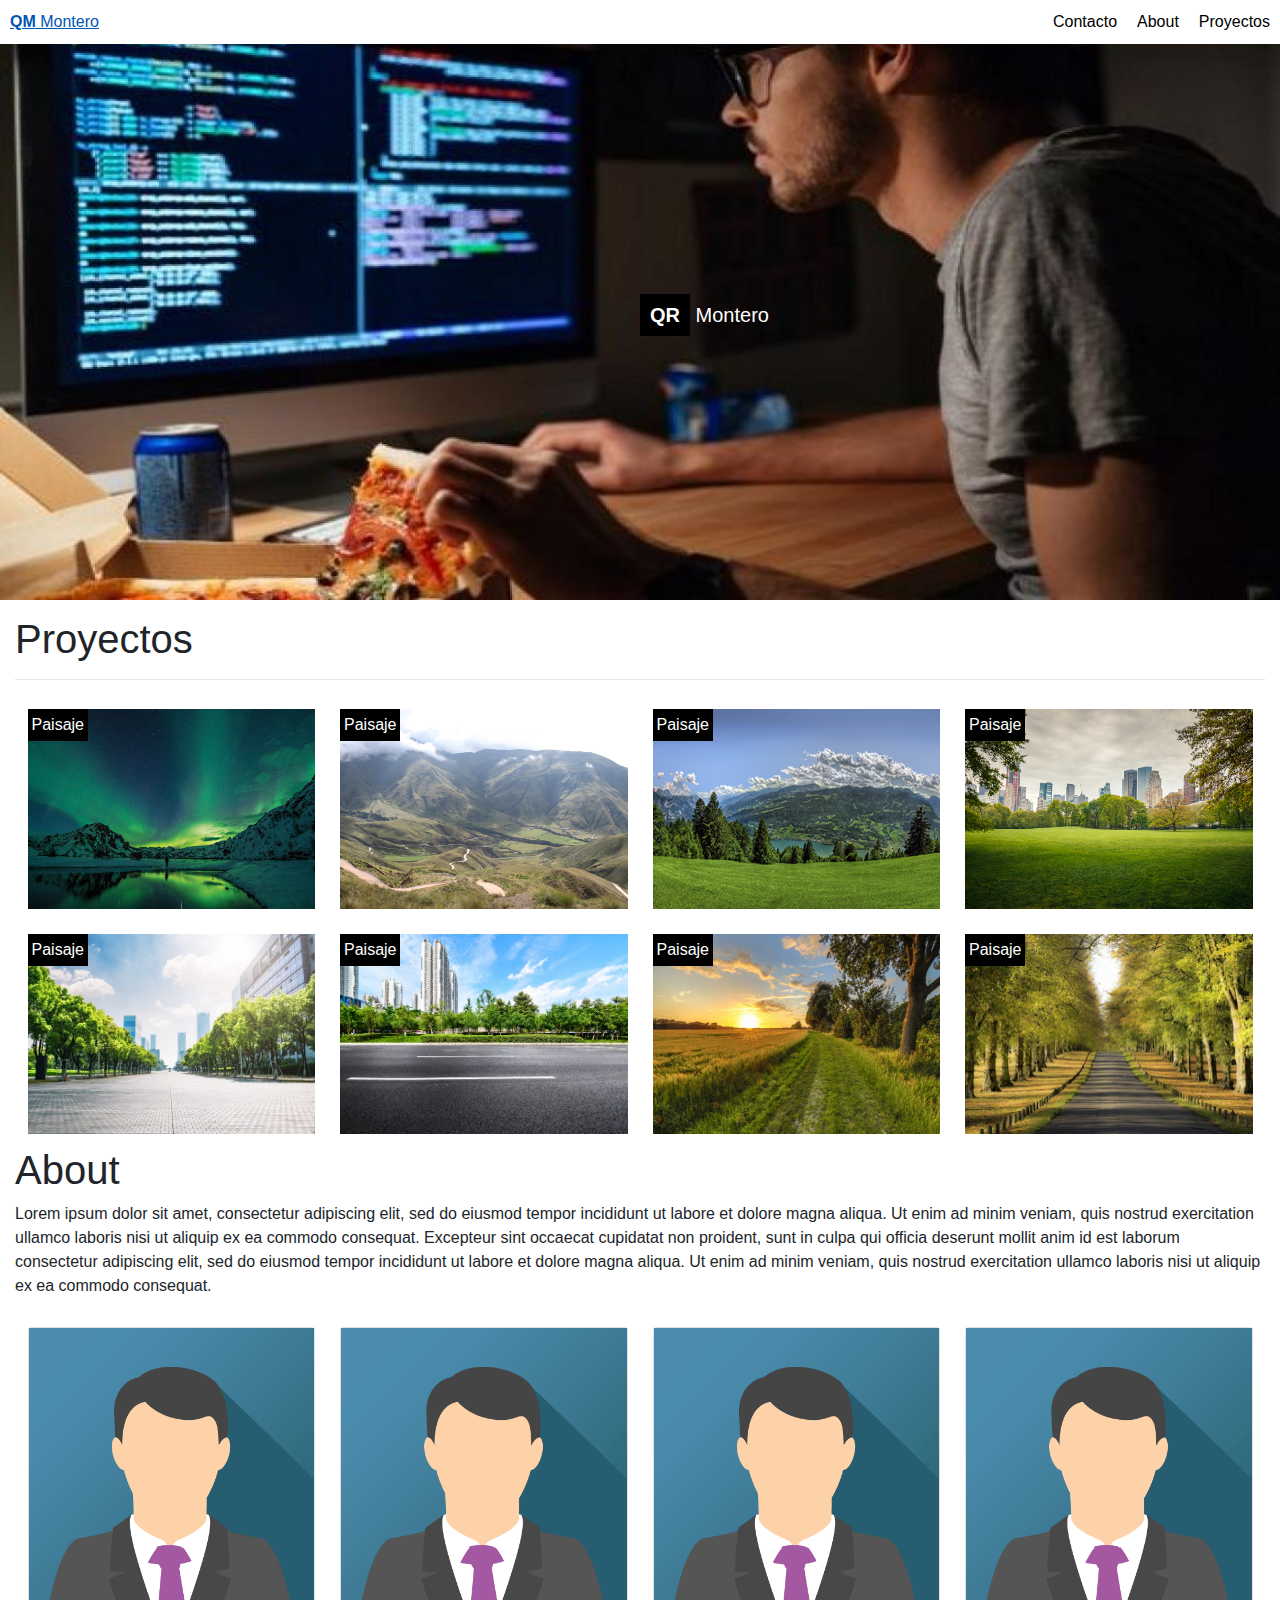
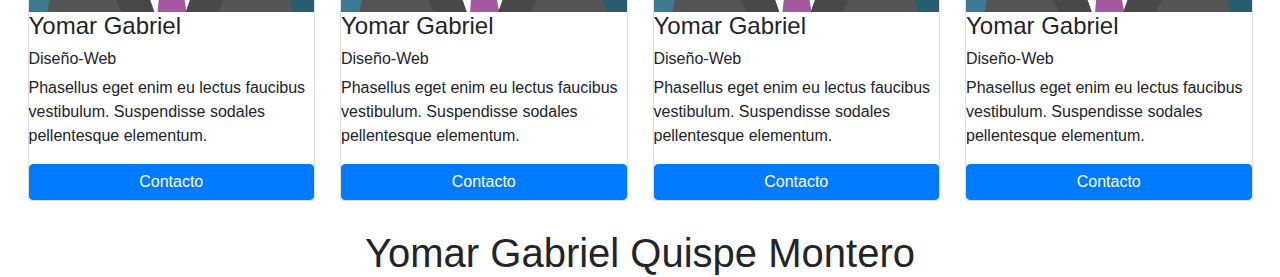
<file: Diseño 2/index.html>
<!DOCTYPE html>
<html lang="en">
<head>
    <meta charset="UTF-8">
    <meta name="viewport" content="width=device-width, initial-scale=1.0">
    <title>Document</title>
    <link rel="stylesheet" href="https://stackpath.bootstrapcdn.com/bootstrap/4.5.2/css/bootstrap.min.css" integrity="sha384-JcKb8q3iqJ61gNV9KGb8thSsNjpSL0n8PARn9HuZOnIxN0hoP+VmmDGMN5t9UJ0Z" crossorigin="anonymous">
    <!-- <link rel="stylesheet" href="https://www.w3schools.com/w3css/4/w3.css"> -->
    <link rel="stylesheet" href="estilos.css">
</head>
<body>
    <div>
        <nav>
            <a href="" style="float: left;"><Strong>QM</Strong> Montero</a>
            <a href="" style="float: right;" class="ocultar">Proyectos</a>
            <a href="" style="float: right;" class="ocultar">About</a>
            <a href="" style="float: right;" class="ocultar">Contacto</a>
        </nav>
    </div>
    <div class="conten-class">
        <p class="text-cont"><strong style="background-color: black;padding: 10px;">QR</strong> Montero</p>
        <img src="programador.jpg" alt="">
    </div>
    <div class="contenido">
        <div class="contenedor-img">
            <h1>Proyectos</h1>
            <hr>
            <div class="img-1">
                <p class="texto-img">Paisaje</p>
                <img src="paisaje.jpg" alt="">
            </div>
            <div class="img-2">
                <p class="texto-img">Paisaje</p>
                <img src="paisaje2.jpg" alt="">
            </div>
            <div class="img-3">
                <p class="texto-img">Paisaje</p>
                <img src="paisaje3.jpg" alt="">
            </div>
            <div class="img-4">
                <p class="texto-img">Paisaje</p>
                <img src="paisaje4.jpg" alt="">
            </div>
            <div class="img-5">
                <p class="texto-img">Paisaje</p>
                <img src="paisaje5.jpg" alt="">
            </div>
            <div class="img-6">
                <p class="texto-img">Paisaje</p>
                <img src="paisaje6.jpg" alt="">
            </div>
            <div class="img-7">
                <p class="texto-img">Paisaje</p>
                <img src="paisaje7.jpg" alt="">
            </div>
            <div class="img-8">
                <p class="texto-img">Paisaje</p>
                <img src="paisaje8.jpg" alt="">
            </div>
        </div>
        <div class="content-texto">
            <div>
                <h1>About</h1>
                <p>Lorem ipsum dolor sit amet, consectetur adipiscing elit, sed do eiusmod tempor incididunt ut labore et dolore magna aliqua. Ut enim ad minim veniam, quis nostrud exercitation ullamco laboris nisi ut aliquip ex ea commodo consequat. Excepteur sint occaecat cupidatat non proident, sunt in culpa qui officia deserunt mollit anim id est laborum consectetur adipiscing elit, sed do eiusmod tempor incididunt ut labore et dolore magna aliqua. Ut enim ad minim veniam, quis nostrud exercitation ullamco laboris nisi ut aliquip ex ea commodo consequat.</p>
            </div>
            <div class="content-card">
                <div class="card">
                    <img src="img_avatar.png" alt="">
                    <h4>Yomar Gabriel</h4>
                    <h6>Diseño-Web</h6>
                    <p>Phasellus eget enim eu lectus faucibus vestibulum. Suspendisse sodales pellentesque elementum.</p>
                    <button class="btn btn-primary">Contacto</button>
                </div>
                <div class="card">
                    <img src="img_avatar.png" alt="">
                    <h4>Yomar Gabriel</h4>
                    <h6>Diseño-Web</h6>
                    <p>Phasellus eget enim eu lectus faucibus vestibulum. Suspendisse sodales pellentesque elementum.</p>
                    <button class="btn btn-primary">Contacto</button>
                </div>
                <div class="card">
                    <img src="img_avatar.png" alt="">
                    <h4>Yomar Gabriel</h4>
                    <h6>Diseño-Web</h6>
                    <p>Phasellus eget enim eu lectus faucibus vestibulum. Suspendisse sodales pellentesque elementum.</p>
                    <button class="btn btn-primary">Contacto</button>
                </div>
                <div class="card">
                    <img src="img_avatar.png" alt="">
                    <h4>Yomar Gabriel</h4>
                    <h6>Diseño-Web</h6>
                    <p>Phasellus eget enim eu lectus faucibus vestibulum. Suspendisse sodales pellentesque elementum.</p>
                    <button class="btn btn-primary">Contacto</button>
                </div>
            </div>
        </div>
    </div>
    <footer>
        <h1>Yomar Gabriel Quispe Montero</h1>
    </footer>
    
</body>
</html>
</file>
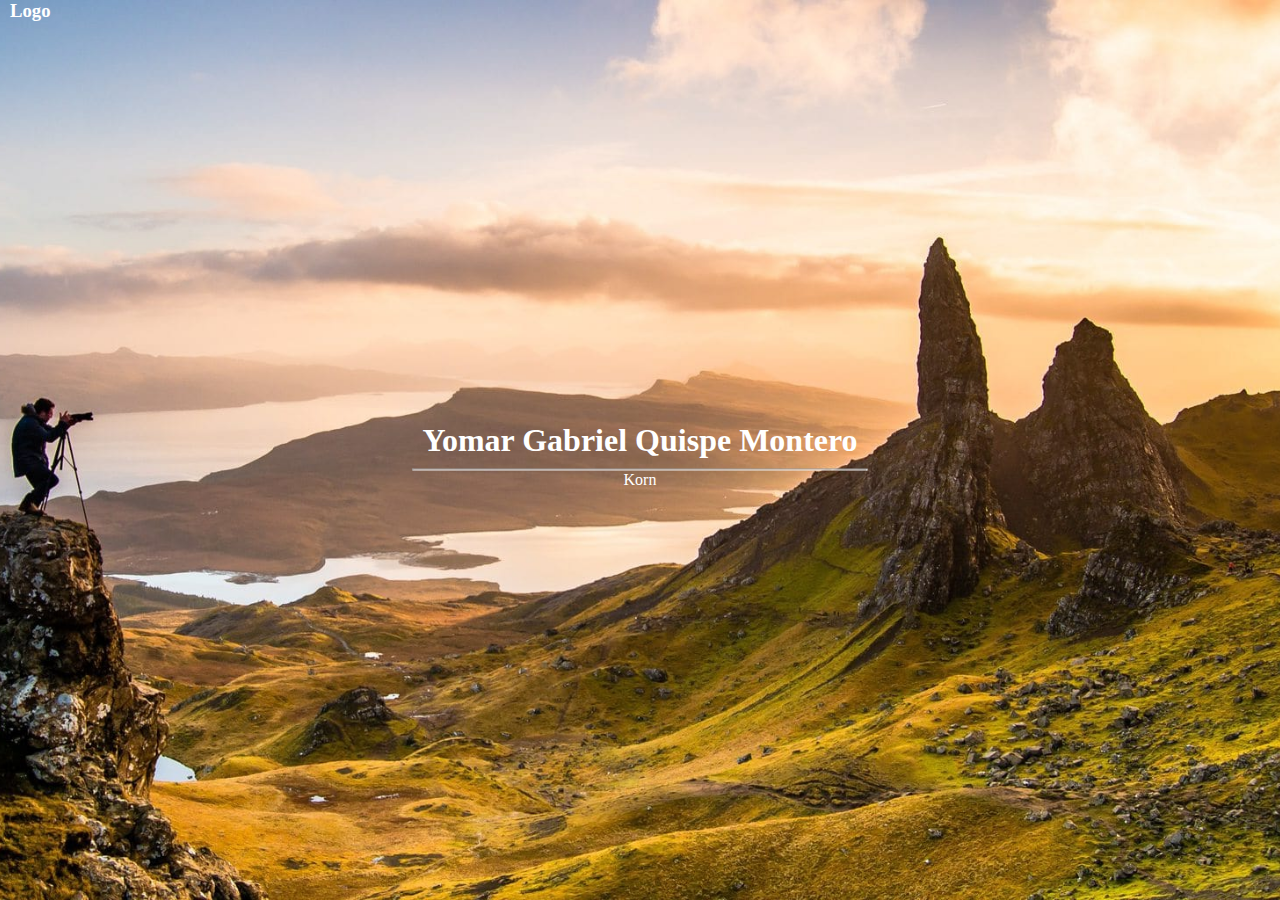
<file: Diseño1/index.html>
<!DOCTYPE html>
<html lang="en">
<head>
    <meta charset="UTF-8">
    <meta name="viewport" content="width=device-width, initial-scale=1.0">
    <title>Document</title>
    <link rel="stylesheet" href="estilos.css">
</head>
<body>
    <div class="imagenes">
        <h3 class="logo">Logo</h3>
        <div class="cont-text">
            <h1>Yomar Gabriel Quispe Montero</h1>
            <hr>
            <p>Korn</p>
        </div>
    </div>
</body>
</html>
</file>
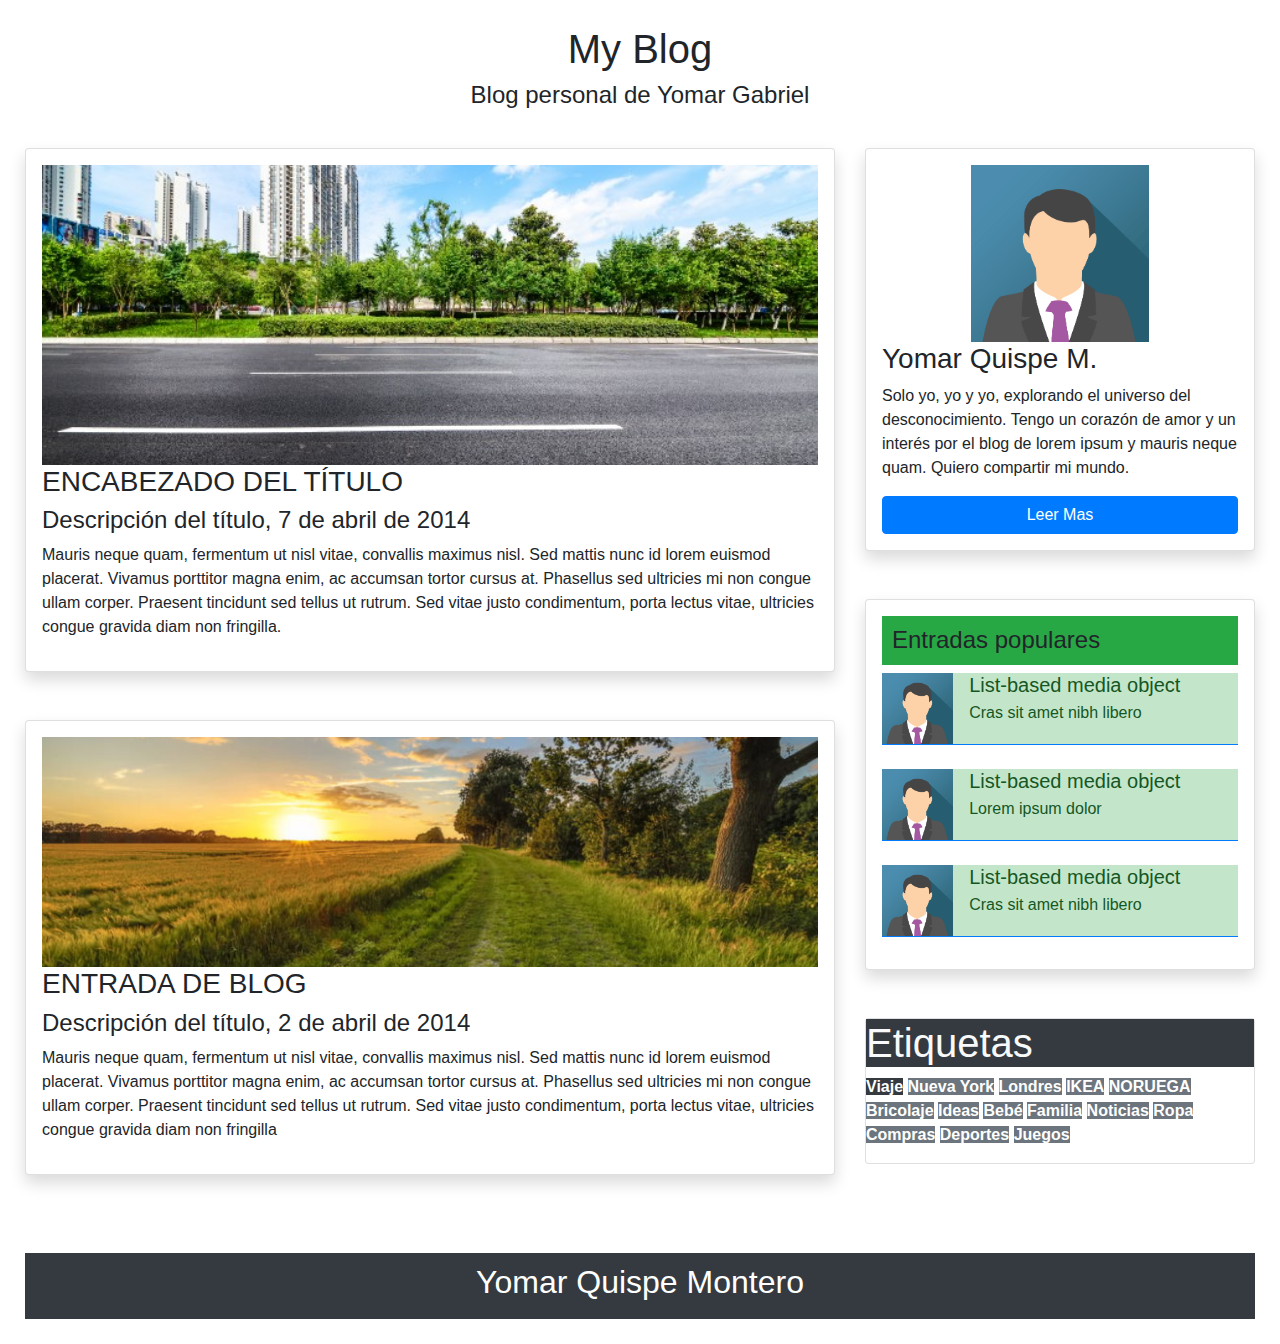
<file: Diseño 3/diseño3.html>
<!DOCTYPE html>
<html lang="en">
<head>
    <meta charset="UTF-8">
    <meta name="viewport" content="width=device-width, initial-scale=1.0">
    <title>Document</title>
    <link rel="stylesheet" href="estilos.css">
    <link rel="stylesheet" href="https://stackpath.bootstrapcdn.com/bootstrap/4.5.2/css/bootstrap.min.css" integrity="sha384-JcKb8q3iqJ61gNV9KGb8thSsNjpSL0n8PARn9HuZOnIxN0hoP+VmmDGMN5t9UJ0Z" crossorigin="anonymous">
</head>
<body >
    <div class="grid-container">
        <header class="header">
            <h1>My Blog</h1>
            <h4>Blog personal de Yomar Gabriel</h4>
        </header>
        <div class="left">
            <div class="card shadow p-3 mb-5 bg-white rounded">
                <img src="paisaje6.jpg" alt="" style="width: 100%; height: 300px;object-fit: cover;">
                <h3>ENCABEZADO DEL TÍTULO</h3>
                <h4>Descripción del título, 7 de abril de 2014</h4>
                <p>Mauris neque quam, fermentum ut nisl vitae, convallis maximus nisl. Sed mattis nunc id lorem euismod placerat. Vivamus porttitor magna enim, ac accumsan tortor cursus at. Phasellus sed ultricies mi non congue ullam corper. Praesent tincidunt sed tellus ut rutrum. Sed vitae justo condimentum, porta lectus vitae, ultricies congue gravida diam non fringilla.</p>
                
            </div>            
            <div class="card shadow p-3 mb-5 bg-white rounded">
                <img src="paisaje7.jpg" alt="" style="width: 100%; height: 230px;object-fit: cover;">
                <h3>ENTRADA DE BLOG</h3>
                <h4>Descripción del título, 2 de abril de 2014</h4>
                <p>Mauris neque quam, fermentum ut nisl vitae, convallis maximus nisl. Sed mattis nunc id lorem euismod placerat. Vivamus porttitor magna enim, ac accumsan tortor cursus at. Phasellus sed ultricies mi non congue ullam corper. Praesent tincidunt sed tellus ut rutrum. Sed vitae justo condimentum, porta lectus vitae, ultricies congue gravida diam non fringilla</p>
                
            </div>
        </div>
        <div class="rigth">
            <div class="card shadow p-3 mb-5 bg-white rounded">
                <img src="img_avatar.png" alt="" style="height: auto; width: 50%; margin: 0 auto;">
                <h3>Yomar Quispe M.</h3>
                <p>Solo yo, yo y yo, explorando el universo del desconocimiento. Tengo un corazón de amor y un interés por el blog de lorem ipsum y mauris neque quam. Quiero compartir mi mundo.</p>
                <button class="btn btn-primary">Leer Mas</button>
            </div>
            <div class="card shadow p-3 mb-5 bg-white rounded">
                <h4 class="bg-success" style="padding: 10px;">Entradas populares</h4>
                <ul class="list-unstyled">
                    <li class="media border-bottom border-primary list-group-item-action list-group-item-success">
                        <img src="img_avatar.png" class="mr-3" alt="..." style="width: 20%;">
                      <div class="media-body">
                        <h5 class="mt-0 mb-1">List-based media object</h5>
                        Cras sit amet nibh libero
                      </div>
                    </li>
                    <li class="media my-4 border-bottom border-primary list-group-item-action list-group-item-success">
                      <img src="img_avatar.png" class="mr-3" alt="..." style="width: 20%;">
                      <div class="media-body">
                        <h5 class="mt-0 mb-1">List-based media object</h5>
                        Lorem ipsum dolor 
                      </div>
                    </li>
                    <li class="media border-bottom border-primary list-group-item-action list-group-item-success">
                        <img src="img_avatar.png" class="mr-3" alt="..." style="width: 20%;">
                      <div class="media-body">
                        <h5 class="mt-0 mb-1">List-based media object</h5>
                        Cras sit amet nibh libero
                      </div>
                    </li>
                  </ul>
            </div>
            <div class="card">
                <h1 class="text-light bg-dark">Etiquetas</h1>
                <p><strong class="text-white bg-dark">Viaje</strong>
                    <strong class="text-white bg-secondary">Nueva York</strong>
                    <strong class="text-white bg-secondary">Londres</strong>
                    <strong class="text-white bg-secondary">IKEA</strong>
                    <strong class="text-white bg-secondary">NORUEGA</strong>
                    <strong class="text-white bg-secondary">Bricolaje</strong>
                    <strong class="text-white bg-secondary">Ideas</strong>
                    <strong class="text-white bg-secondary">Bebé</strong>
                    <strong class="text-white bg-secondary">Familia</strong>
                    <strong class="text-white bg-secondary">Noticias</strong>
                    <strong class="text-white bg-secondary">Ropa</strong>
                    <strong class="text-white bg-secondary">Compras</strong>
                    <strong class="text-white bg-secondary">Deportes</strong>
                    <strong class="text-white bg-secondary">Juegos</strong></p>
            </div>
        </div>
        <footer class="footer text-white bg-dark" style="width: 100%;">
            <h2>Yomar Quispe Montero</h2>
        </footer>
    </div>
    
</body>
</html>
</file>
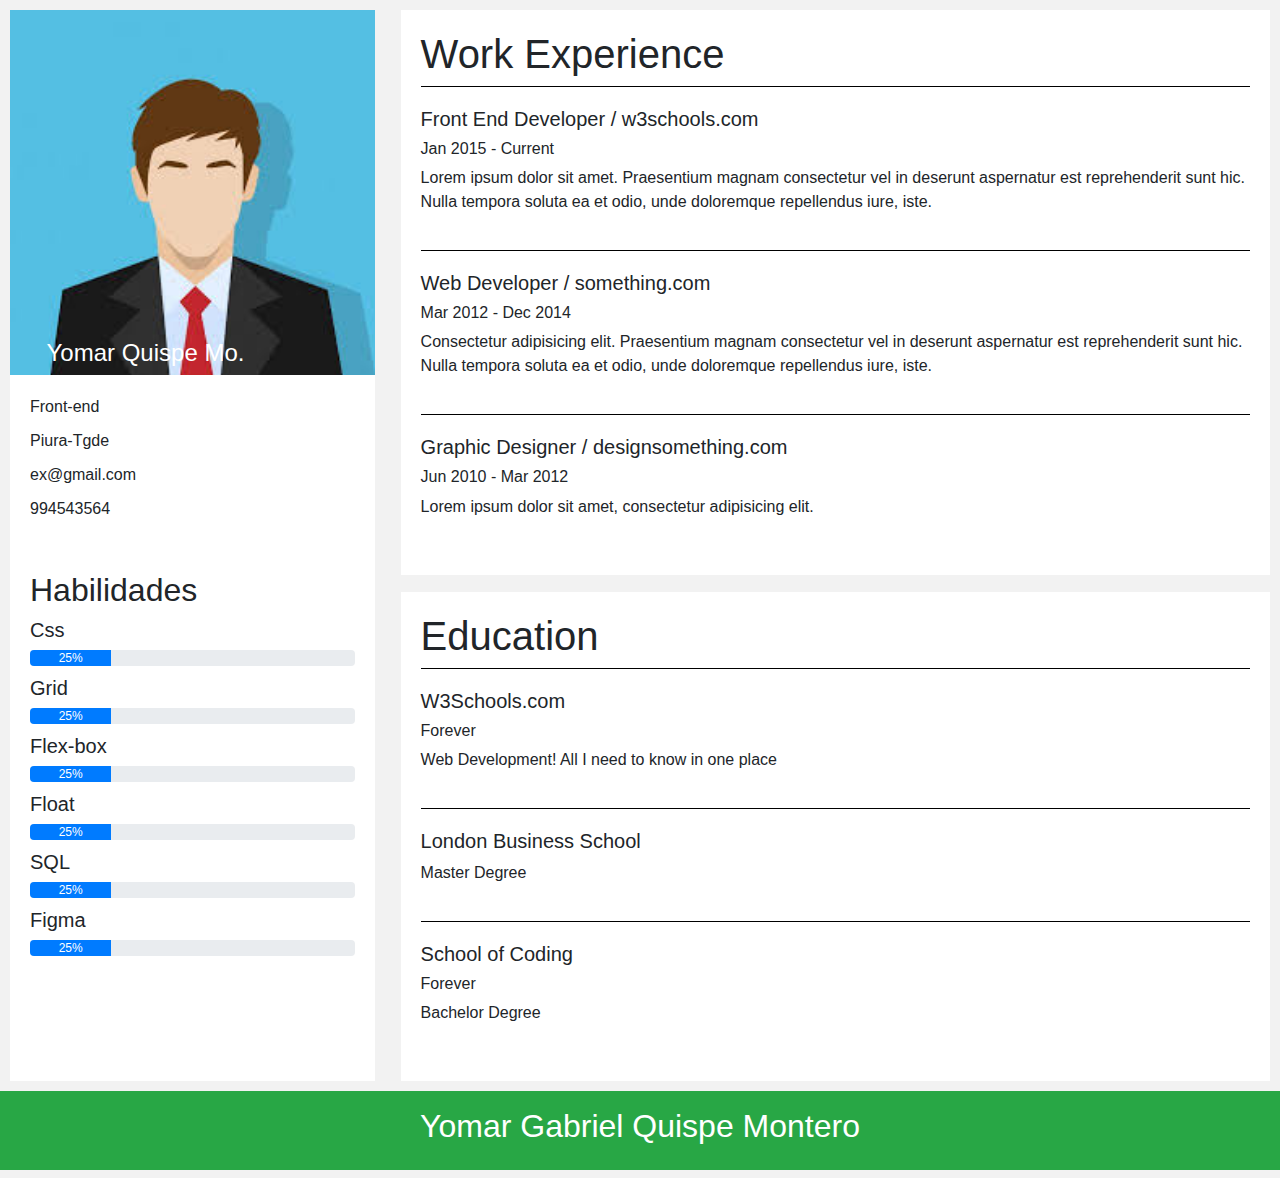
<file: Diseño4/diseño.html>
<!DOCTYPE html>
<html lang="en">
<head>
  <meta charset="UTF-8">
  <meta name="viewport" content="width=device-width, initial-scale=1.0">
  <title>Document</title>
  <link rel="stylesheet" type="text/css" href="estilos.css">
  <meta name="viewport" content="width=device-width, initial-scale=1.0">
  <link rel="stylesheet" href="https://stackpath.bootstrapcdn.com/bootstrap/4.5.2/css/bootstrap.min.css" integrity="sha384-JcKb8q3iqJ61gNV9KGb8thSsNjpSL0n8PARn9HuZOnIxN0hoP+VmmDGMN5t9UJ0Z" crossorigin="anonymous">
  <link rel="stylesheet" href="https://pro.fontawesome.com/releases/v5.10.0/css/all.css" integrity="sha384-AYmEC3Yw5cVb3ZcuHtOA93w35dYTsvhLPVnYs9eStHfGJvOvKxVfELGroGkvsg+p" crossorigin="anonymous"/>
</head>
<body style="background-color: #f2f2f2;">
  <div class="contenido">
      <div class="rigth" style="background:white">
        <div class="cont-img">
            <img src="avatar.jpg" alt="">
            <div class="img-text">
                <h4>Yomar Quispe Mo.</h4>
            </div>
        </div>
          <div class="card-rigth">
              <li><i class="fas fa-briefcase"></i>Front-end</li>
              <li><i class="fas fa-home"></i>Piura-Tgde</li>
              <li><i class="fas fa-envelope"></i>ex@gmail.com</li>
              <li><i class="fas fa-phone-alt"></i>994543564</li>
          </div>
          <div class="card-rigth">
                <h2><i class="fas fa-star-of-life"></i>Habilidades</h2>
                <div class="">
                  <h5>Css</h5>
                  <div class="progress">
                      <div class="progress-bar" role="progressbar" style="width: 25%;" aria-valuenow="25" aria-valuemin="0" aria-valuemax="100">25%</div>
                  </div>
                </div>
                <div class="">
                  <h5>Grid</h5>
                  <div class="progress">
                      <div class="progress-bar" role="progressbar" style="width: 25%;" aria-valuenow="25" aria-valuemin="0" aria-valuemax="100">25%</div>
                  </div>
                </div>
                <div class="">
                  <h5>Flex-box</h5>
                  <div class="progress">
                      <div class="progress-bar" role="progressbar" style="width: 25%;" aria-valuenow="25" aria-valuemin="0" aria-valuemax="100">25%</div>
                  </div>
                </div>
                <div class="">
                  <h5>Float</h5>
                  <div class="progress">
                      <div class="progress-bar" role="progressbar" style="width: 25%;" aria-valuenow="25" aria-valuemin="0" aria-valuemax="100">25%</div>
                  </div>
                </div>
                <div class="">
                  <h5>SQL</h5>
                  <div class="progress">
                      <div class="progress-bar" role="progressbar" style="width: 25%;" aria-valuenow="25" aria-valuemin="0" aria-valuemax="100">25%</div>
                  </div>
                </div>
                <div class="">
                  <h5>Figma</h5>
                  <div class="progress">
                      <div class="progress-bar" role="progressbar" style="width: 25%;" aria-valuenow="25" aria-valuemin="0" aria-valuemax="100">25%</div>
                  </div>
                </div>
          </div>
      </div>
      <div class="left">
          <div class="card-left">
            <h1><i class="fas fa-briefcase"></i> Work Experience</h1>
            <div class="">
              <h5>Front End Developer / w3schools.com</h5>
              <h6><i class="fas fa-calendar-alt"></i> Jan 2015 - Current</h6>
              <p>Lorem ipsum dolor sit amet. Praesentium magnam consectetur vel in deserunt aspernatur est reprehenderit sunt hic. Nulla tempora soluta ea et odio, unde doloremque repellendus iure, iste.</p>
            </div>
            <div class="">
              <h5>Web Developer / something.com</h5>
              <h6><i class="fas fa-calendar-alt"></i> Mar 2012 - Dec 2014</h6>
              <p>Consectetur adipisicing elit. Praesentium magnam consectetur vel in deserunt aspernatur est reprehenderit sunt hic. Nulla tempora soluta ea et odio, unde doloremque repellendus iure, iste.</p>
            </div>
            <div class="">
              <h5>Graphic Designer / designsomething.com</h5>
              <h6><i class="fas fa-calendar-alt"></i> Jun 2010 - Mar 2012</h6>
              <p>Lorem ipsum dolor sit amet, consectetur adipisicing elit.</p>
            </div>
          </div>
          <div class="card-left">
            <h1><i class="fas fa-certificate"></i> Education</h1>
            <div class="">
              <h5>W3Schools.com</h5>
              <h6><i class="fas fa-calendar-alt"></i> Forever</h6>
              <p>Web Development! All I need to know in one place</p>
            </div>
            <div class="">
              <h5>London Business School</h5>
              <p>Master Degree</p>
            </div>
            <div class="">
                <h5>School of Coding</h5>
                <h6><i class="fas fa-calendar-alt"></i> Forever</h6>
                <p>Bachelor Degree</p>
            </div>
          </div>
      </div>
  </div>
  <footer class="p-3 mb-2 bg-success text-white">
    <h2>Yomar Gabriel Quispe Montero</h2>
  </footer>
</body>
</html>
</file>
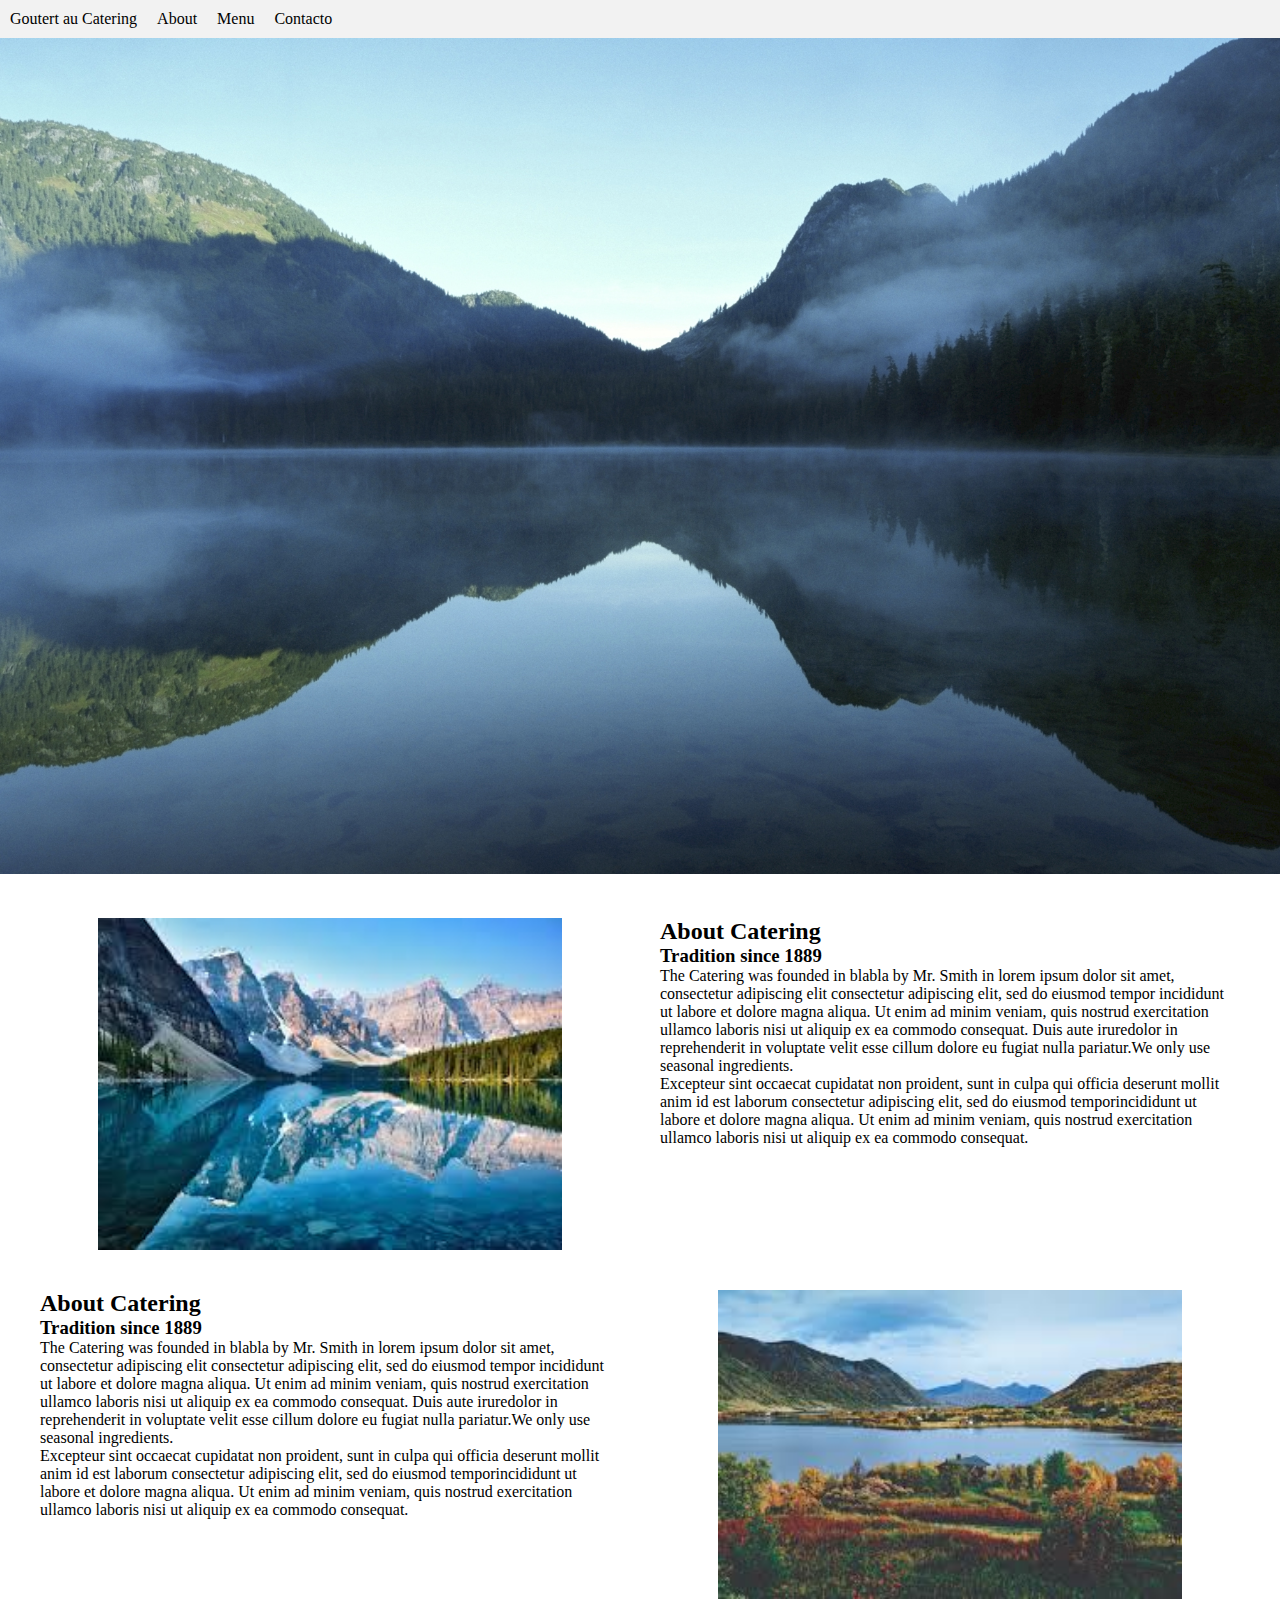
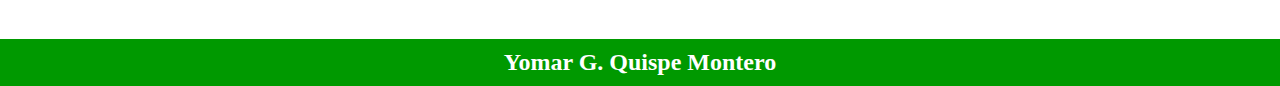
<file: Diseño5/Diseño3.html>
<!DOCTYPE html>
<html lang="en">
<head>
  <meta charset="UTF-8">
  <meta name="viewport" content="width=device-width, initial-scale=1.0">
  <title>Document</title>
  <link rel="stylesheet" type="text/css" href="estilos.css" >
</head>
<body>
  <nav>
      <li>Goutert au Catering</li>
      <li>About</li>
      <li>Menu</li>
      <li>Contacto</li>
  </nav>
    <div class="">
    <img class="imagen" src="paisaje.jpg" alt="">
    </div>
    <div class="contenido-1">
        <div class="card">
          <img class="imagen1" src="paisaje2.jpg" alt="" width="80%" height="auto" >
        </div>
        <div class="card">
            <h2>About Catering</h2>
            <h3>Tradition since 1889</h3>
            <p>The Catering was founded in blabla by Mr. Smith in lorem ipsum dolor sit amet, consectetur adipiscing elit consectetur adipiscing elit, sed do eiusmod tempor incididunt ut labore et dolore magna aliqua. Ut enim ad minim veniam, quis nostrud exercitation ullamco laboris nisi ut aliquip ex ea commodo consequat. Duis aute iruredolor in reprehenderit in voluptate velit esse cillum dolore eu fugiat nulla pariatur.We only use seasonal ingredients.</p>
            <p>Excepteur sint occaecat cupidatat non proident, sunt in culpa qui officia deserunt mollit anim id est laborum consectetur adipiscing elit, sed do eiusmod temporincididunt ut labore et dolore magna aliqua. Ut enim ad minim veniam, quis nostrud exercitation ullamco laboris nisi ut aliquip ex ea commodo consequat.</p>
        </div>
        
        <div class="card">
          <h2>About Catering</h2>
          <h3>Tradition since 1889</h3>
          <p>The Catering was founded in blabla by Mr. Smith in lorem ipsum dolor sit amet, consectetur adipiscing elit consectetur adipiscing elit, sed do eiusmod tempor incididunt ut labore et dolore magna aliqua. Ut enim ad minim veniam, quis nostrud exercitation ullamco laboris nisi ut aliquip ex ea commodo consequat. Duis aute iruredolor in reprehenderit in voluptate velit esse cillum dolore eu fugiat nulla pariatur.We only use seasonal ingredients.</p>
          <p>Excepteur sint occaecat cupidatat non proident, sunt in culpa qui officia deserunt mollit anim id est laborum consectetur adipiscing elit, sed do eiusmod temporincididunt ut labore et dolore magna aliqua. Ut enim ad minim veniam, quis nostrud exercitation ullamco laboris nisi ut aliquip ex ea commodo consequat.</p>
      </div>
      <div class="card">
        <img class="imagen1" src="paisaje3.jpg" alt="" width="80%" height="auto" >
      </div>
    </div>
    
    <footer>
      <h2>Yomar G. Quispe Montero</h2>
    </footer>
    <!-- <div class="contenido-2"> -->
        
    <!-- </div> -->
</body>
</html>
</file>
<file: Diseño 2/estilos.css>
*{
    margin: 0;
    box-sizing: border-box;
}
/* :root{
    --tamaño_imagen:23%;
    --altura_imagen:200px;
    --marg_imgen:1%;
} */
body, html{
    height: 100%;
}
nav{
    background-color: white;
    width: 100%;
    overflow: hidden;
    position: fixed;
    z-index: 100;
}
a{
    list-style-type: none;
    text-decoration: none;
    color: black;
    font-family: Arial, Helvetica, sans-serif;
    font-size: 1em;
    padding: 10px;
}
.conten-class{
    position: relative;
    width: 100%;
    height: 600px;
    margin: 0 auto;
}
.conten-class img{
    width: 100%;
    height: 100%;
}
.text-cont{
    top: 50%;
    left: 50%;
    position: absolute;
    color: white;
    font-size: 20px;
}
[class*="img-"]{
    width: 23%;
    height: 200px;
    margin: 1%;
    position: relative;
    float: left;
}
[class*="img-"] img{
    width: 100%;
    height: 100%;
    
}
.contenido{
    padding: 15px;
}
.contenido:after{
    content: "";
    display: table;
    clear: both;
}
.texto-img{
    position: absolute;
    background-color: black;
    color: white;
    top: 0;
    left: 0;
    padding: 4px;
}
/* [class*="img-"]::after{
    content: "";
    display: table;
    clear: both;
} */
.card{
    width: 23%;
    height: auto;
    margin: 1%;
    float: left;
    /* line-height: 2; */
}

.card img{
    width: 100%;
    height: 100%;
}
.card button{
    width: 100%;
    padding: 5px;
}
footer{
    width: 100%;
    text-align: center;
}
@media screen and (max-width:990px){
    [class*="img-"]{
        width: 48%;
        height: 300px;
        margin: 1%;
    }
    .card{
        width: 48%;
        height: auto;
        margin: 1;
    }
}
@media screen and (max-width:600px){
    [class*="img-"]{
        width: 100%;
        height: auto;
        margin: 1%;
    }
    .card{
        width: 100%;
        height: auto;
        margin: 1%;
    }
    .ocultar{
        /* opacity: 0; */
        /* visibility: hidden; */
        display: none;
    }
}
</file>
<file: Diseño1/estilos.css>
*{
    margin: 0;
    box-sizing: border-box;
}
body,html{
    height: 100%;
}
.logo{
    color: white;
    margin-left: 10px;
}
.imagenes{
    background-image: url("fotografo-paisajes.jpg");
    min-height: 100%;
    background-position: center;
    background-repeat: no-repeat;
    background-size: cover;
    position: relative;
}
.cont-text{
    position: absolute;
    left: 50%;
    top: 50%;
    transform: translate(-50%,-50%);
    color: white;
    
}
.cont-text h1{
    padding: 10px;
}
.cont-text p{
    text-align: center;
}
</file>
<file: Diseño 3/estilos.css>
*{
    box-sizing: border-box;
    margin: 0;
}
body{
    padding: 25px;
}
.grid-container{
    display: grid;
    grid-template-areas: 'header  header header'
                         'left    left   rigth'
                         'footer  footer footer';
    gap: 	30px;
    grid-template-columns: repeat(3,1fr);
}
.left .card{
    /* box-shadow: -7px 7px 20px -3px rgba(0,0,0,0.75); */
    /* padding: 10px; */
    margin-bottom: 20px;
}
.rigth .card{
    margin-bottom: 35px;
}
.header{
    grid-area: header;
    text-align: center ;
    /* background-color: black; */
}
.left{
    grid-area: left;
    display: flex;
    flex-direction: column;
    
    /* flex-wrap: wrap; */
}
.rigth{
    grid-area: rigth;
}
.footer{
    grid-area: footer;
    width: 100%;
    background-color: gray;
    color: white;
    padding: 10px;
    text-align: center;
}
@media screen and (max-width: 900px) {
    .grid-container{
        grid-template-areas: 'header  header header'
                             'left    left   left'
                             'rigth   rigth  rigth'
                             'footer  footer  footer';
    }
}
</file>
<file: Diseño4/estilos.css>
*{
  box-sizing: border-box;
  margin: 0;
}
.contenido{
    display: flex;
    flex-direction: row;
    flex-wrap: no-wrap;
    padding: 10px;
}
.rigth{
  flex: 29%;
  margin-right: 2%;
}
.left{
  flex: 69%;
}
i{
  color: #26DC2F;
}
li{
  list-style: none;
}
.card-left:first-child{
  margin-bottom: 2%;
}
[class*="card-"]{
  background-color: white;
  padding: 20px;
}
.card-rigth>div, .card-rigth>li{
  margin-bottom: 10px;
}
  .card-left div{
    padding: 20px 0px;
    border-top: 1px solid black;
  }
.cont-img{
  position: relative;
  width: 100%;
  height: auto;
  margin: 0 auto;
}
.cont-img img{
  width: 100%;
}
.img-text{
  position: absolute;
  color: white;
  left: 10%;
  top: 90%;
}
footer{
  width: 100%;
  text-align: center;
  padding: 10px;
}
@media only screen and (max-width: 700px) {
  .contenido{
    flex-direction: column;
  }
}
</file>
<file: Diseño5/estilos.css>
*{
  box-sizing: border-box;
  margin: 0;
}
body, html{
  /* width: 100%; */
  height: 100%
}
.imagen{
  width: 100%;
  height: 100%;
}
nav{
  overflow: hidden;
  background-color: #f2f2f2;
  position: fixed;
  width: 100%;
}
li{
  list-style: none;
  float: left;
  padding: 10px
}
.imagen1{
  display: block;
  margin-left: auto;
  margin-right: auto;
  max-width: 100%;
  height: auto;
}
.contenido-1{
  display: flex;
  flex-direction: row;
  flex-wrap: wrap;
  padding: 20px;
}
.card{
  flex: 50%;
  padding: 20px;
  
}
footer{
  background-color: #009900;
  color: white;
  padding: 10px;
  text-align: center;
}
@media only screen and (max-width: 600px) {
  .contenido-1{
    flex-direction: column;
    flex-wrap: nowrap;
  }
  .card{
    flex:100%;
    
  }
}
</file>
